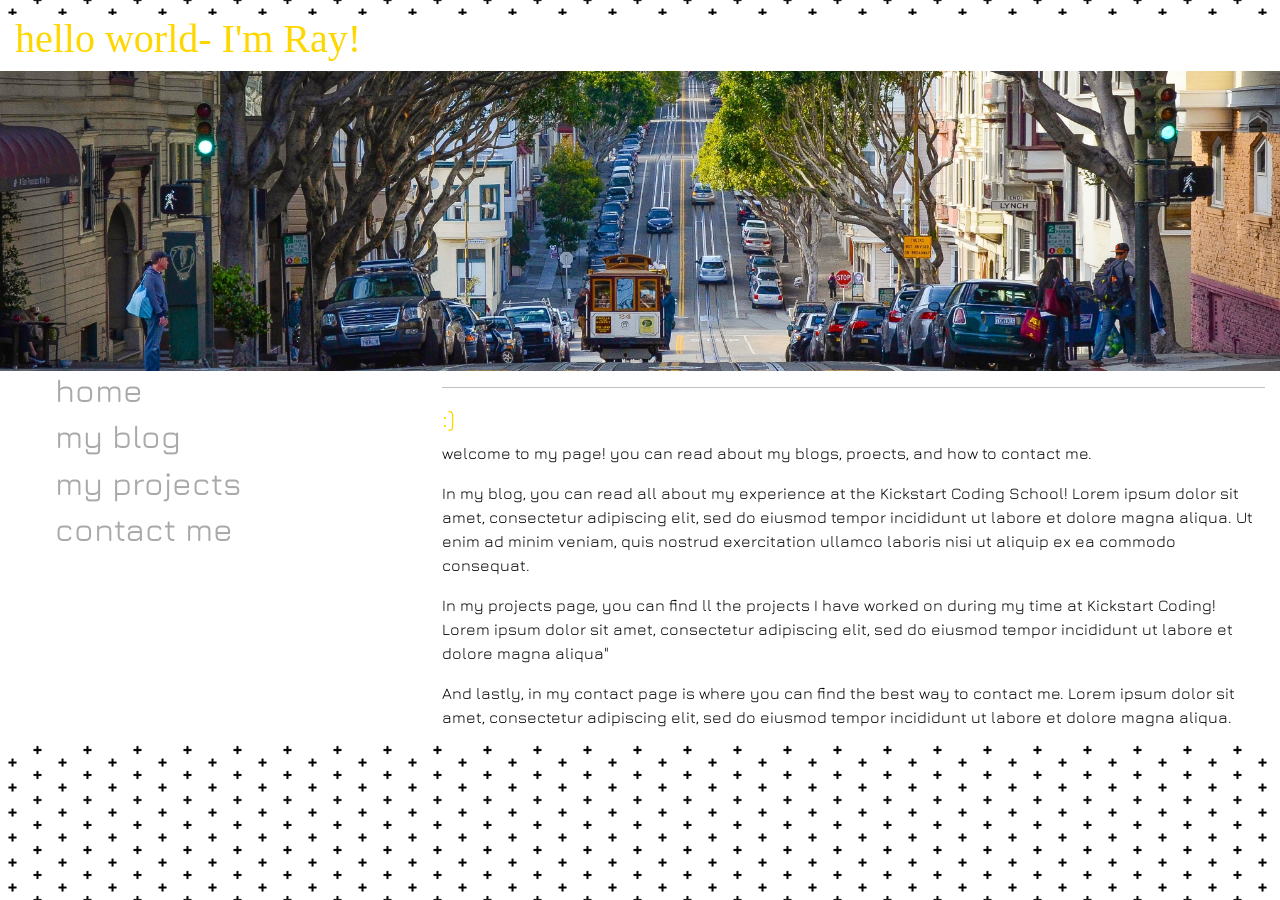
<file: docs/index.html>
<!DOCTYPE HTML>
<html>
	<head>
	
		<title>Hello World- I'm Ray!</title>

		<link href="https://stackpath.bootstrapcdn.com/bootstrap/4.2.1/css/bootstrap.min.css" rel="stylesheet">

<!--fonts-->		
	<link href="https://fonts.googleapis.com/css?family=Amatic+SC|Anton|Homemade+Apple|Jura|Open+Sans+Condensed:300|Pacifico|Questrial" rel="stylesheet">

<!-- CSS-->		
		<link href="css/style.css" rel="stylesheet">

	</head>
	<body>
		<div class="container-fluid">
			<div class="row">
				<div class="col">			
					<h1>hello world- I'm Ray!</h1>
				</div>
<!--closes first row--></div>		
				
			<div class="row">
				<div class="bg-cover2">
				</div>	
<!--closes second row--></div>

			<div class="row">		
			<div class="col">				
				<ul style="list-style-type:none;">			
					<li><h2><a href="index.html">home</a></h2></li>		
					<li><h2><a href="blog.html">my blog</a></h2></li>
					<li><h2><a href="projects.html">my projects</a></h2></li>				
					<li><h2><a href="contactme.html">contact me</a></h2></li>		
				</ul>
			</div>	

			<div class="col-8">

			<hr>
			<h4>:)</h4>
			<p>welcome to my page! you can read about my blogs, proects, and how to contact me.</p>
			<p>In my blog, you can read all about my experience at the Kickstart Coding School! Lorem ipsum dolor sit amet, consectetur adipiscing elit, sed do eiusmod tempor incididunt ut labore et dolore magna aliqua. Ut enim ad minim veniam, quis nostrud exercitation ullamco laboris nisi ut aliquip ex ea commodo consequat.</p>
			<p>In my projects page, you can find ll the projects I have worked on during my time at Kickstart Coding! Lorem ipsum dolor sit amet, consectetur adipiscing elit, sed do eiusmod tempor incididunt ut labore et dolore magna aliqua"</p>
			<p>And lastly, in my contact page is where you can find the best way to contact me. Lorem ipsum dolor sit amet, consectetur adipiscing elit, sed do eiusmod tempor incididunt ut labore et dolore magna aliqua.</p>
			


			

		</div>
		
		</div>
		</div>
		
		
		


		<!--closes container--></div>
	</body>
</html>
</file>
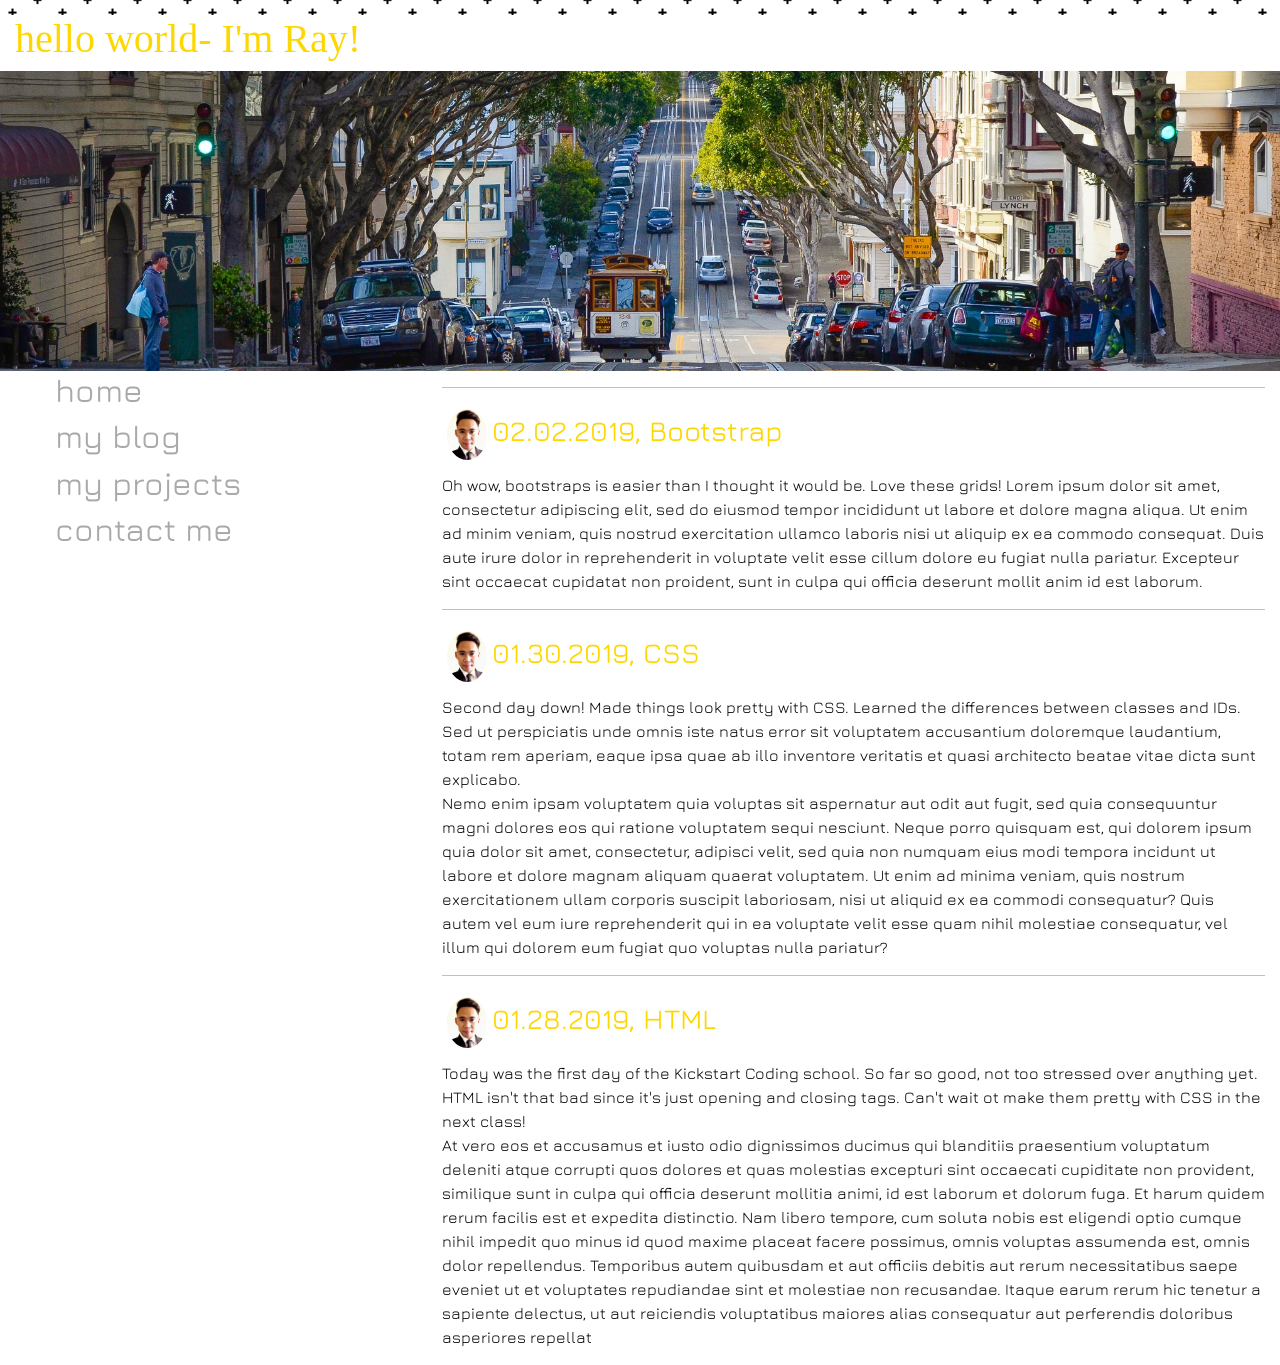
<file: docs/blog.html>
<!DOCTYPE HTML>
<html>
	<head>
	
		<title>Hello World- I'm Ray!</title>

		<link href="https://stackpath.bootstrapcdn.com/bootstrap/4.2.1/css/bootstrap.min.css" rel="stylesheet">

<!--fonts-->		
	<link href="https://fonts.googleapis.com/css?family=Amatic+SC|Anton|Homemade+Apple|Jura|Open+Sans+Condensed:300|Pacifico|Questrial" rel="stylesheet">

<!-- CSS-->		
		<link href="css/style.css" rel="stylesheet">

	</head>
	<body>
		<div class="container-fluid">
			<div class="row">
				<div class="col">			
					<h1>hello world- I'm Ray!</h1>
				</div>
<!--closes first row--></div>		
				
			<div class="row">
				<div class="bg-cover2">
				</div>	
<!--closes second row--></div>

			<div class="row">		
			<div class="col">				
				<ul style="list-style-type:none;">			
					<li><h2><a href="index.html">home</a></h2></li>		
					<li><h2><a href="blog.html">my blog</a></h2></li>
					<li><h2><a href="projects.html">my projects</a></h2></li>				
					<li><h2><a href="contactme.html">contact me</a></h2></li>		
				</ul>
			</div>	

			<div class="col-8">

					<hr>					
					<h3 class="gold"><img src="img/selfie.JPG" class="blog">02.02.2019, Bootstrap</h3>				
					<p>Oh wow, bootstraps is easier than I thought it would be. Love these grids! Lorem ipsum dolor sit amet, consectetur adipiscing elit, sed do eiusmod tempor incididunt ut labore et dolore magna aliqua. Ut enim ad minim veniam, quis nostrud exercitation ullamco laboris nisi ut aliquip ex ea commodo consequat. Duis aute irure dolor in reprehenderit in voluptate velit esse cillum dolore eu fugiat nulla pariatur. Excepteur sint occaecat cupidatat non proident, sunt in culpa qui officia deserunt mollit anim id est laborum.</p>

					<hr>
					<h3 class="gold"><img src="img/selfie.JPG" class="blog">01.30.2019, CSS</h3>				
					<p>Second day down! Made things look pretty with CSS. Learned the differences between classes and IDs. Sed ut perspiciatis unde omnis iste natus error sit voluptatem accusantium doloremque laudantium, totam rem aperiam, eaque ipsa quae ab illo inventore veritatis et quasi architecto beatae vitae dicta sunt explicabo. <br>Nemo enim ipsam voluptatem quia voluptas sit aspernatur aut odit aut fugit, sed quia consequuntur magni dolores eos qui ratione voluptatem sequi nesciunt. Neque porro quisquam est, qui dolorem ipsum quia dolor sit amet, consectetur, adipisci velit, sed quia non numquam eius modi tempora incidunt ut labore et dolore magnam aliquam quaerat voluptatem. Ut enim ad minima veniam, quis nostrum exercitationem ullam corporis suscipit laboriosam, nisi ut aliquid ex ea commodi consequatur? Quis autem vel eum iure reprehenderit qui in ea voluptate velit esse quam nihil molestiae consequatur, vel illum qui dolorem eum fugiat quo voluptas nulla pariatur?</p>
					<hr>
					<h3 class="gold"><img src="img/selfie.JPG" class="blog">01.28.2019,  HTML</h3>				
					<p>Today was the first day of the Kickstart Coding school. So far so good, not too stressed over anything yet. HTML isn't that bad since it's just opening and closing tags. Can't wait ot make them pretty with CSS in the next class!<br>At vero eos et accusamus et iusto odio dignissimos ducimus qui blanditiis praesentium voluptatum deleniti atque corrupti quos dolores et quas molestias excepturi sint occaecati cupiditate non provident, similique sunt in culpa qui officia deserunt mollitia animi, id est laborum et dolorum fuga. Et harum quidem rerum facilis est et expedita distinctio. Nam libero tempore, cum soluta nobis est eligendi optio cumque nihil impedit quo minus id quod maxime placeat facere possimus, omnis voluptas assumenda est, omnis dolor repellendus. Temporibus autem quibusdam et aut officiis debitis aut rerum necessitatibus saepe eveniet ut et voluptates repudiandae sint et molestiae non recusandae. Itaque earum rerum hic tenetur a sapiente delectus, ut aut reiciendis voluptatibus maiores alias consequatur aut perferendis doloribus asperiores repellat</p>
	
		</div>
		
		</div>
		</div>
		
		
		


		<!--closes container--></div>
	</body>
</html>
</file>
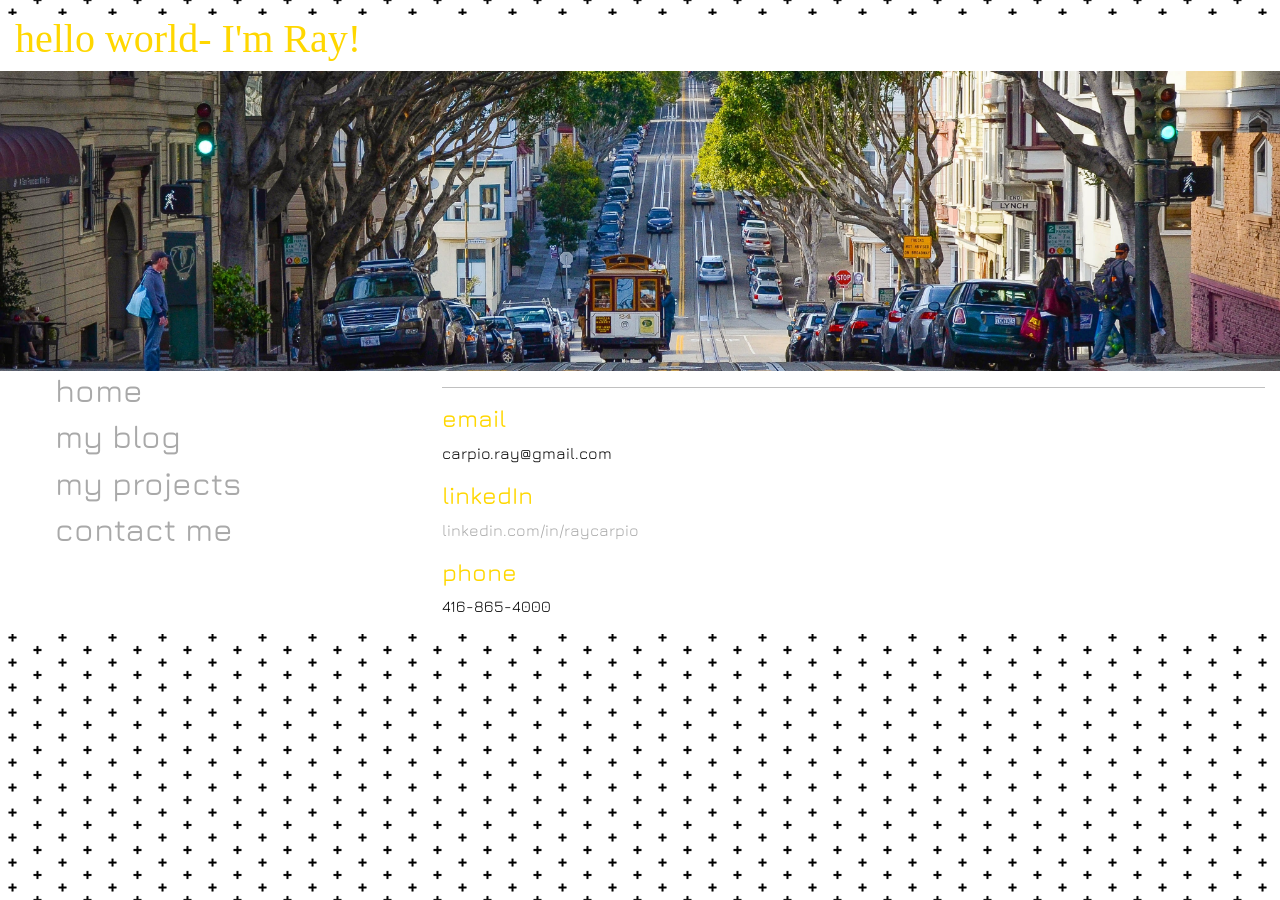
<file: docs/contactme.html>
<!DOCTYPE HTML>
<html>
	<head>
	
		<title>Hello World- I'm Ray!</title>

		<link href="https://stackpath.bootstrapcdn.com/bootstrap/4.2.1/css/bootstrap.min.css" rel="stylesheet">

<!--fonts-->		
	<link href="https://fonts.googleapis.com/css?family=Amatic+SC|Anton|Homemade+Apple|Jura|Open+Sans+Condensed:300|Pacifico|Questrial" rel="stylesheet">

<!-- CSS-->		
		<link href="css/style.css" rel="stylesheet">

	</head>
	<body>
		<div class="container-fluid">
			<div class="row">
				<div class="col">			
					<h1>hello world- I'm Ray!</h1>
				</div>
<!--closes first row--></div>		
				
			<div class="row">
				<div class="bg-cover2">
				</div>	
<!--closes second row--></div>

			<div class="row">		
			<div class="col">				
				<ul style="list-style-type:none;">			
					<li><h2><a href="index.html">home</a></h2></li>		
					<li><h2><a href="blog.html">my blog</a></h2></li>
					<li><h2><a href="projects.html">my projects</a></h2></li>				
					<li><h2><a href="contactme.html">contact me</a></h2></li>		
				</ul>
			</div>	

			<div class="col-8">

			<hr>
			<h4>email</h4>
			<p>carpio.ray@gmail.com</p>


			<h4>linkedIn</h4>
			<p><a href="http://www.linkedin.com/in/raycarpio">linkedin.com/in/raycarpio</a></p>

			<h4>phone</h4>
			<p>416-865-4000</p>


		</div>
		
		</div>
		</div>
		
		
		


		<!--closes container--></div>
	</body>
</html>
</file>
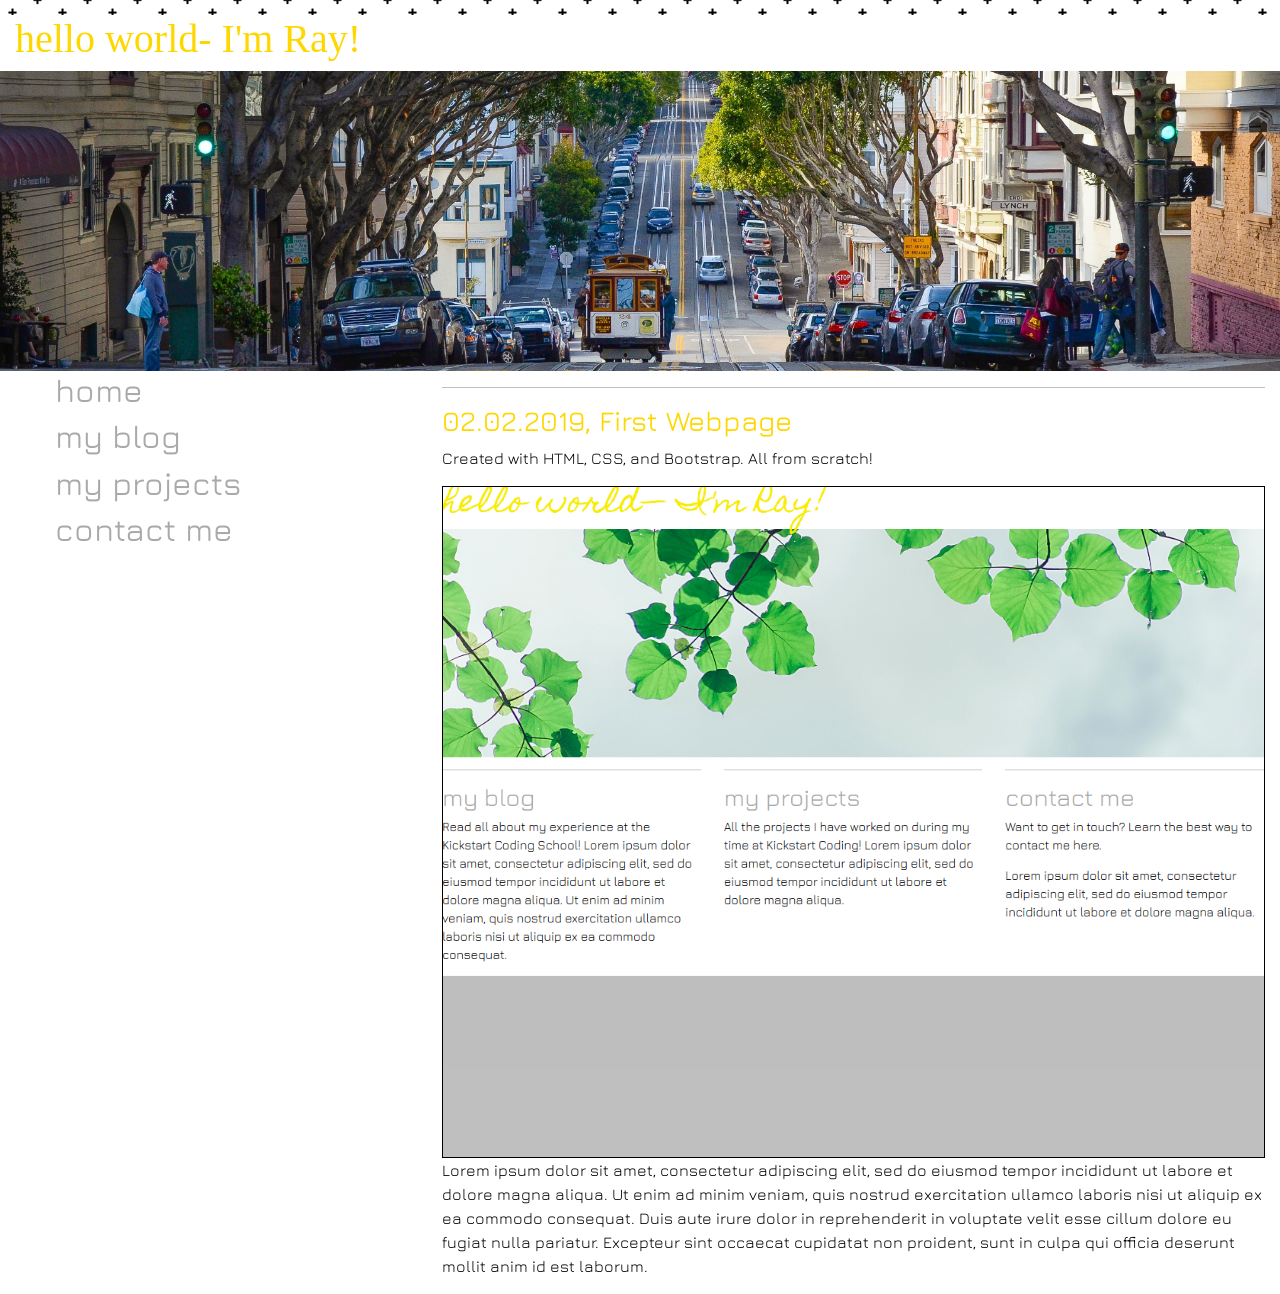
<file: docs/projects.html>
<!DOCTYPE HTML>
<html>
	<head>
	
		<title>Hello World- I'm Ray!</title>

		<link href="https://stackpath.bootstrapcdn.com/bootstrap/4.2.1/css/bootstrap.min.css" rel="stylesheet">

<!--fonts-->		
	<link href="https://fonts.googleapis.com/css?family=Amatic+SC|Anton|Homemade+Apple|Jura|Open+Sans+Condensed:300|Pacifico|Questrial" rel="stylesheet">

<!-- CSS-->		
		<link href="css/style.css" rel="stylesheet">

	</head>
	<body>
		<div class="container-fluid">
			<div class="row">
				<div class="col">			
					<h1>hello world- I'm Ray!</h1>
				</div>
<!--closes first row--></div>		
				
			<div class="row">
				<div class="bg-cover2">
				</div>	
<!--closes second row--></div>

			<div class="row">		
			<div class="col">				
				<ul style="list-style-type:none;">			
					<li><h2><a href="index.html">home</a></h2></li>		
					<li><h2><a href="blog.html">my blog</a></h2></li>
					<li><h2><a href="projects.html">my projects</a></h2></li>				
					<li><h2><a href="contactme.html">contact me</a></h2></li>		
				</ul>
			</div>	

			<div class="col-8">

					<hr>					
					<h3 class="gold">02.02.2019, First Webpage</h3>				
					<p>Created with HTML, CSS, and Bootstrap. All from scratch!</p>
 					<p><img src="img/screenshot.png" class="scale"><br>Lorem ipsum dolor sit amet, consectetur adipiscing elit, sed do eiusmod tempor incididunt ut labore et dolore magna aliqua. Ut enim ad minim veniam, quis nostrud exercitation ullamco laboris nisi ut aliquip ex ea commodo consequat. Duis aute irure dolor in reprehenderit in voluptate velit esse cillum dolore eu fugiat nulla pariatur. Excepteur sint occaecat cupidatat non proident, sunt in culpa qui officia deserunt mollit anim id est laborum.</p>

					

		</div>
		
		</div>
		</div>
		
		
		


		<!--closes container--></div>
	</body>
</html>
</file>
<file: docs/css/style.css>
body {
background-image: url("../img/positive.png");
}

h1 {
font-family: 'Homemade Apple', cursive;
color: gold;
}

a {
font-family: 'Jura', sans-serif;
color: darkgray;
}

h2 {
font-family: 'Jura', sans-serif;
color: darkgray;
}

h2.gold {
font-family: 'Jura', sans-serif;
color: gold;
}

h3.gold {
font-family: 'Jura', sans-serif;
color: gold;
}

h4 {
font-family: 'Jura', sans-serif;
color: gold;
}

p {
font-family: 'Jura', sans-serif;
color: black;
}

.no-padding {
  padding-left: 0;
  padding-right: 0;
}


.bg-cover {
  width: 10000px;
  height: 300px;
  background: url("../img/row2.jpg") no-repeat center;
  background-size: cover;
  outline: 10px gold;
}

.col {
background: white;
}

.col-2  {
background: white;
}

.col-6 
 {
background: white;
}

.col-8  {
background: white;
}

img.blog {
  border: 0;
  border-radius: 50%;
  padding: 5px;
  width: 50px;
}

img.scale {
width: 100%; 
height: 50%;
border: 1px solid;
}

.bg-cover2 {
  width: 10000px;
  height: 300px;
  background: url("../img/row3.jpg") no-repeat center;
  background-size: cover;
  outline: 10px gold;
}

.bg-cover3 {
  width: 10000px;
  height: 300px;
  background: url("../img/row4.jpg") no-repeat center;
  background-size: cover;
  outline: 10px gold;
}

.bg-cover4 {
  width: 10000px;
  height: 300px;
  background: url("../img/row5.jpg") no-repeat center;
  background-size: cover;
  outline: 10px gold;
}

hr {
border-color: silver;
}

.container-fluid {
  padding-right: 15px;
  padding-left: 15px;
  padding-top: 15px;
  margin-right: auto;
  margin-left: auto;
  margin-top: auto;
}
</file>
